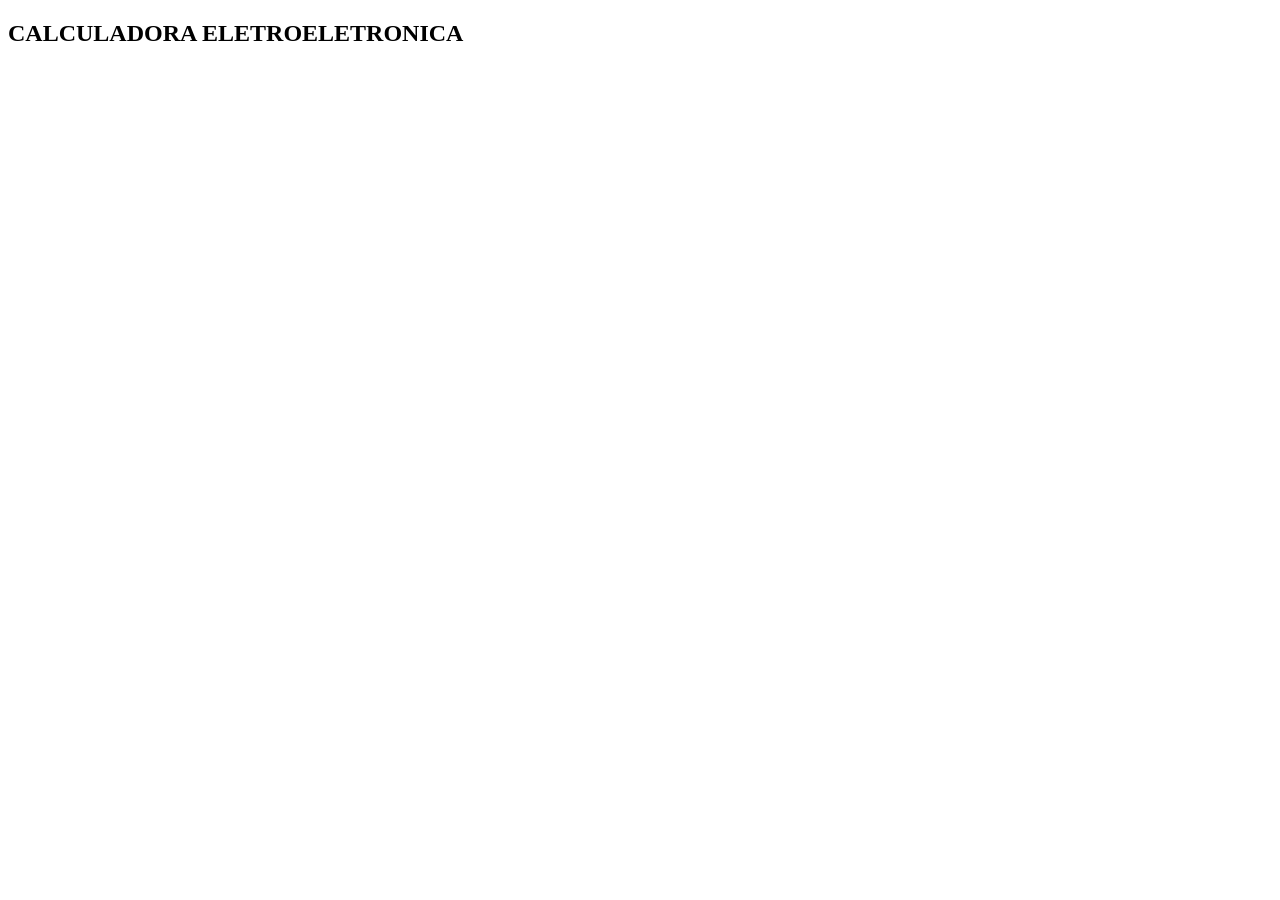
<file: index.html>
<!DOCTYPE html>
<html lang="en">
<head>
    <meta charset="UTF-8">
    <meta name="viewport" content="width=device-width, initial-scale=1.0">
    <title>Document</title>
</head>
<body>
    <h2>CALCULADORA ELETROELETRONICA</h2>
    <script src="calculadoraConsumo.js"></script>
    <script src="calculadoraMult&Sub.js"></script>
    <script src="CALCULADORA.js"></script>
</body>
</html>
</file>
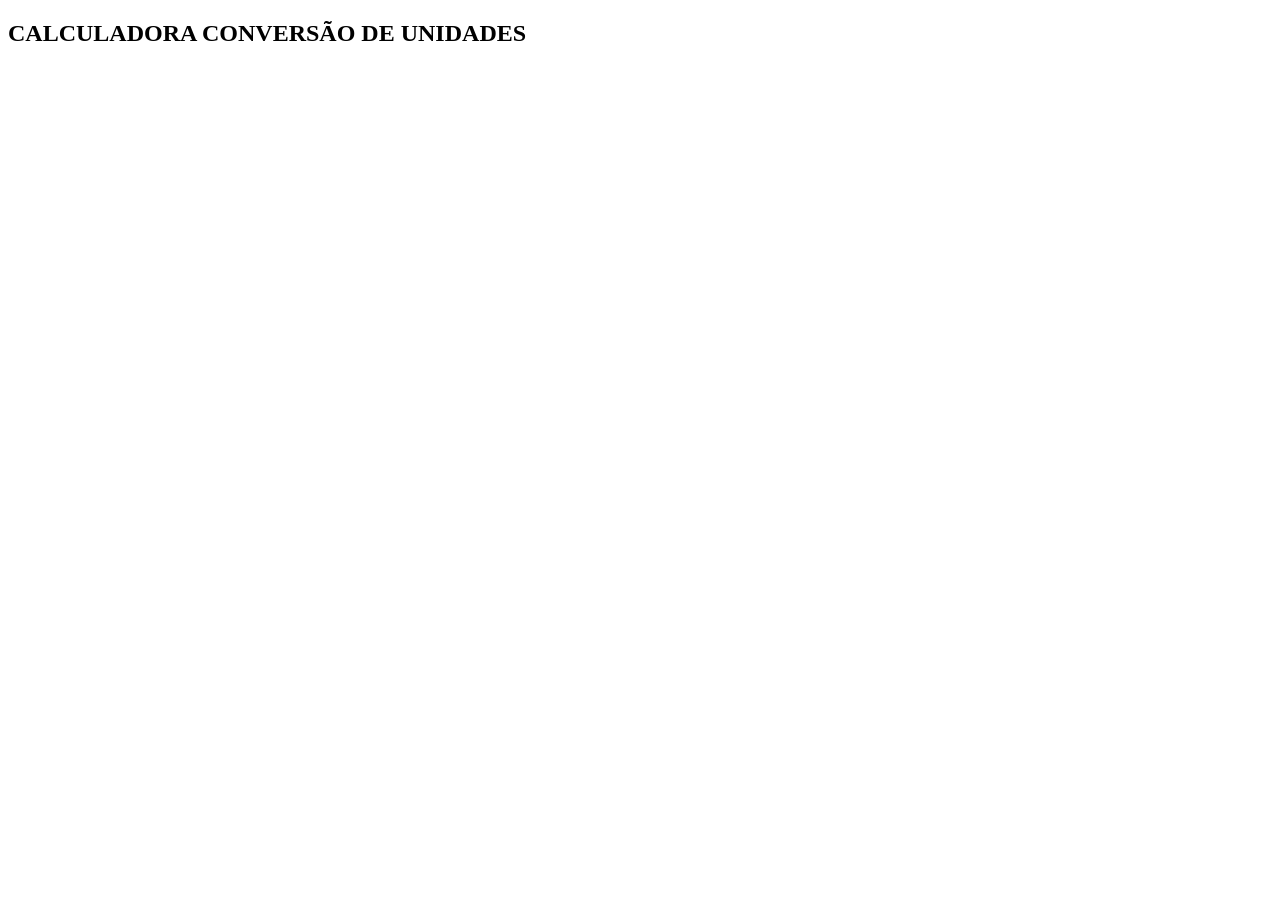
<file: CALCULADORA_CONVERSOR_DE_MEDIDAS/index.html>
<!DOCTYPE html>
<html lang="en">
<head>
    <meta charset="UTF-8">
    <meta name="viewport" content="width=device-width, initial-scale=1.0">
    <title>Document</title>
</head>
<body>
    <h2>CALCULADORA CONVERSÃO DE UNIDADES</h2>
    <script src="calculadoraMult&Sub.js"></script>
</body>
</html>
</file>
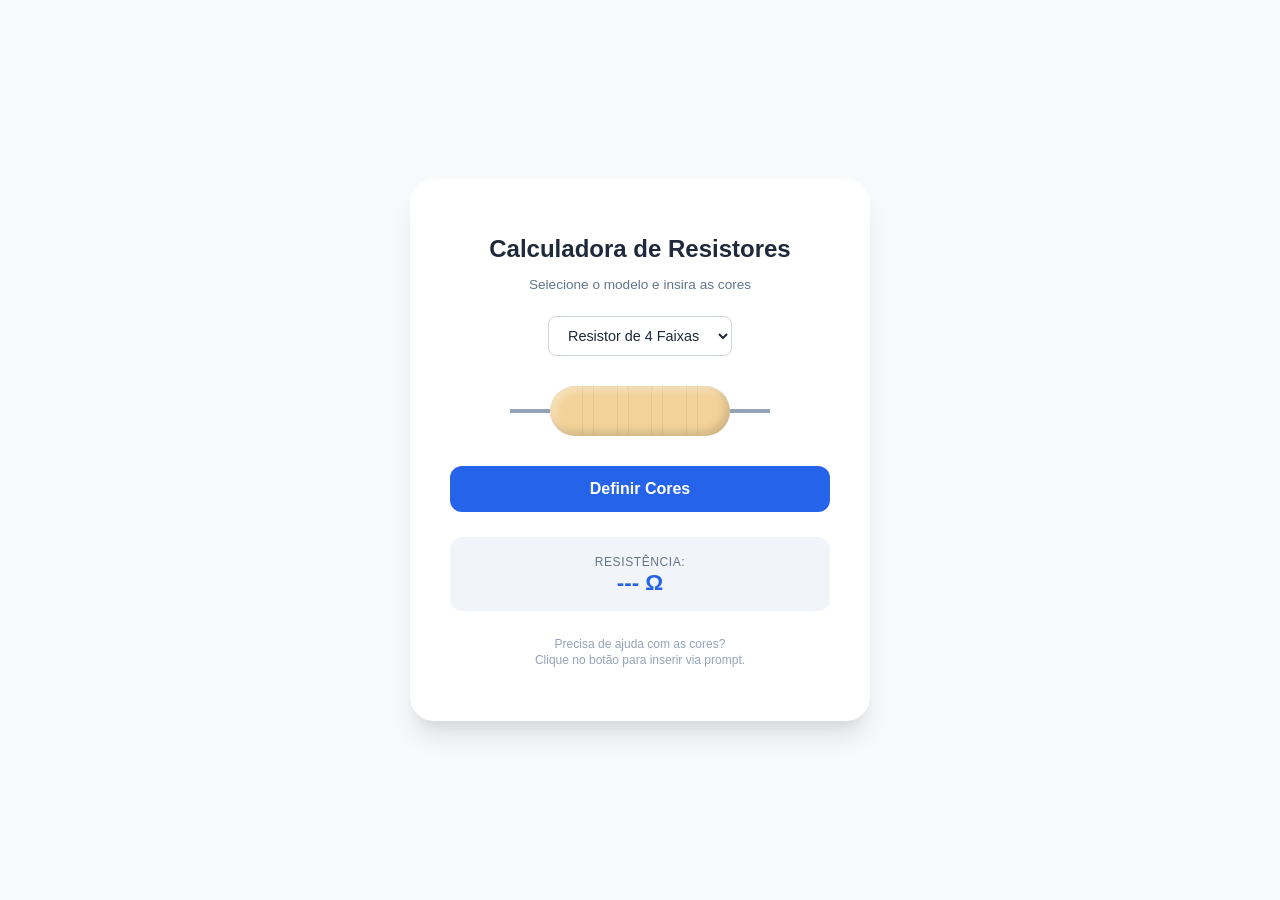
<file: CALCULADORA_RESISTORES/index.html>
<!DOCTYPE html>
<html lang="pt-br">
<head>
    <meta charset="UTF-8">
    <meta name="viewport" content="width=device-width, initial-scale=1.0">
    <title>Calculadora de Resistores Pro</title>
    <link rel="stylesheet" href="style.css">
</head>
<body>

    <div id="container">
        <header>
            <h1>Calculadora de Resistores</h1>
            <p>Selecione o modelo e insira as cores</p>
        </header>

        <div class="select-wrapper">
            <select id="tipo-resistor" onchange="alternarModo()">
                <option value="4">Resistor de 4 Faixas</option>
                <option value="5">Resistor de 5 Faixas</option>
            </select>
        </div>

        <div id="resistor-display">
            <div class="wire"></div>
            <div id="resistor-body">
                <div class="stripe" id="s1"></div>
                <div class="stripe" id="s2"></div>
                <div class="stripe" id="s3"></div>
                <div class="stripe" id="s4"></div>
                <div class="stripe" id="s5"></div> </div>
            <div class="wire"></div>
        </div>

        <button onclick="iniciarCalculo()" class="btn-main">Definir Cores</button>

        <div id="resultado-container">
            <span id="label-res">Resistência:</span>
            <div id="valor-ohm">--- Ω</div>
        </div>

        <footer>
            <p>Precisa de ajuda com as cores? <br> Clique no botão para inserir via prompt.</p>
        </footer>
    </div>

    <script src="cores4.js"></script>
    <script src="cores5.js"></script>
    <script>
        // Função simples para alternar a exibição da 5ª faixa
        function alternarModo() {
            const tipo = document.getElementById('tipo-resistor').value;
            const s5 = document.getElementById('s5');
            s5.style.display = (tipo === "5") ? "block" : "none";
        }

        // Função para chamar o script correto baseado na escolha
        function iniciarCalculo() {
            const tipo = document.getElementById('tipo-resistor').value;
            if (tipo === "4") cores4();
            else cores5();
        }
    </script>
</body>
</html>
</file>
<file: CALCULADORA_RESISTORES/style.css>
:root {
    --bg-color: #f8f9fa;
    --container-bg: #ffffff;
    --primary: #2563eb;
    --primary-hover: #1d4ed8;
    --resistor-color: #f3d299;
    --text-main: #1e293b;
}

body {
    background-color: var(--bg-color);
    font-family: 'Inter', -apple-system, BlinkMacSystemFont, "Segoe UI", Roboto, sans-serif;
    display: flex;
    justify-content: center;
    align-items: center;
    height: 100vh;
    margin: 0;
}

#container {
    background: var(--container-bg);
    padding: 40px;
    border-radius: 24px;
    box-shadow: 0 20px 25px -5px rgba(0, 0, 0, 0.1), 0 10px 10px -5px rgba(0, 0, 0, 0.04);
    text-align: center;
    width: 380px;
}

header h1 {
    font-size: 1.5rem;
    color: var(--text-main);
    margin-bottom: 8px;
}

header p {
    font-size: 0.85rem;
    color: #64748b;
    margin-bottom: 24px;
}

/* Dropdown Estilizado */
.select-wrapper {
    margin-bottom: 20px;
}

select {
    padding: 10px 15px;
    border-radius: 8px;
    border: 1px solid #cbd5e1;
    background: white;
    font-size: 0.9rem;
    color: var(--text-main);
    cursor: pointer;
    outline: none;
    transition: border 0.2s;
}

select:focus {
    border-color: var(--primary);
}

/* --- O Resistor --- */
#resistor-display {
    display: flex;
    align-items: center;
    justify-content: center;
    margin: 30px 0;
}

.wire {
    width: 40px;
    height: 4px;
    background: #94a3b8;
}

#resistor-body {
    width: 160px;
    height: 50px;
    background: var(--resistor-color);
    border-radius: 25px;
    display: flex;
    justify-content: space-evenly;
    align-items: center;
    padding: 0 10px;
    box-shadow: inset -4px -4px 8px rgba(0,0,0,0.15), 
                inset 4px 4px 8px rgba(255,255,255,0.4);
}

.stripe {
    width: 10px;
    height: 100%;
    background-color: transparent; /* Invisível até o prompt */
    border-left: 1px solid rgba(0,0,0,0.05);
    border-right: 1px solid rgba(0,0,0,0.05);
}

#s5 { display: none; } /* Escondido por padrão */

/* Botão Principal */
.btn-main {
    width: 100%;
    padding: 14px;
    background: var(--primary);
    color: white;
    border: none;
    border-radius: 12px;
    font-weight: 600;
    font-size: 1rem;
    cursor: pointer;
    transition: all 0.2s;
}

.btn-main:hover {
    background: var(--primary-hover);
    transform: translateY(-1px);
}

/* Resultado */
#resultado-container {
    margin-top: 25px;
    padding: 15px;
    background: #f1f5f9;
    border-radius: 12px;
}

#label-res {
    font-size: 0.75rem;
    text-transform: uppercase;
    letter-spacing: 0.05em;
    color: #64748b;
}

#valor-ohm {
    font-size: 1.4rem;
    font-weight: 700;
    color: var(--primary);
}

footer {
    margin-top: 25px;
    font-size: 0.75rem;
    color: #94a3b8;
    line-height: 1.4;
}
</file>
